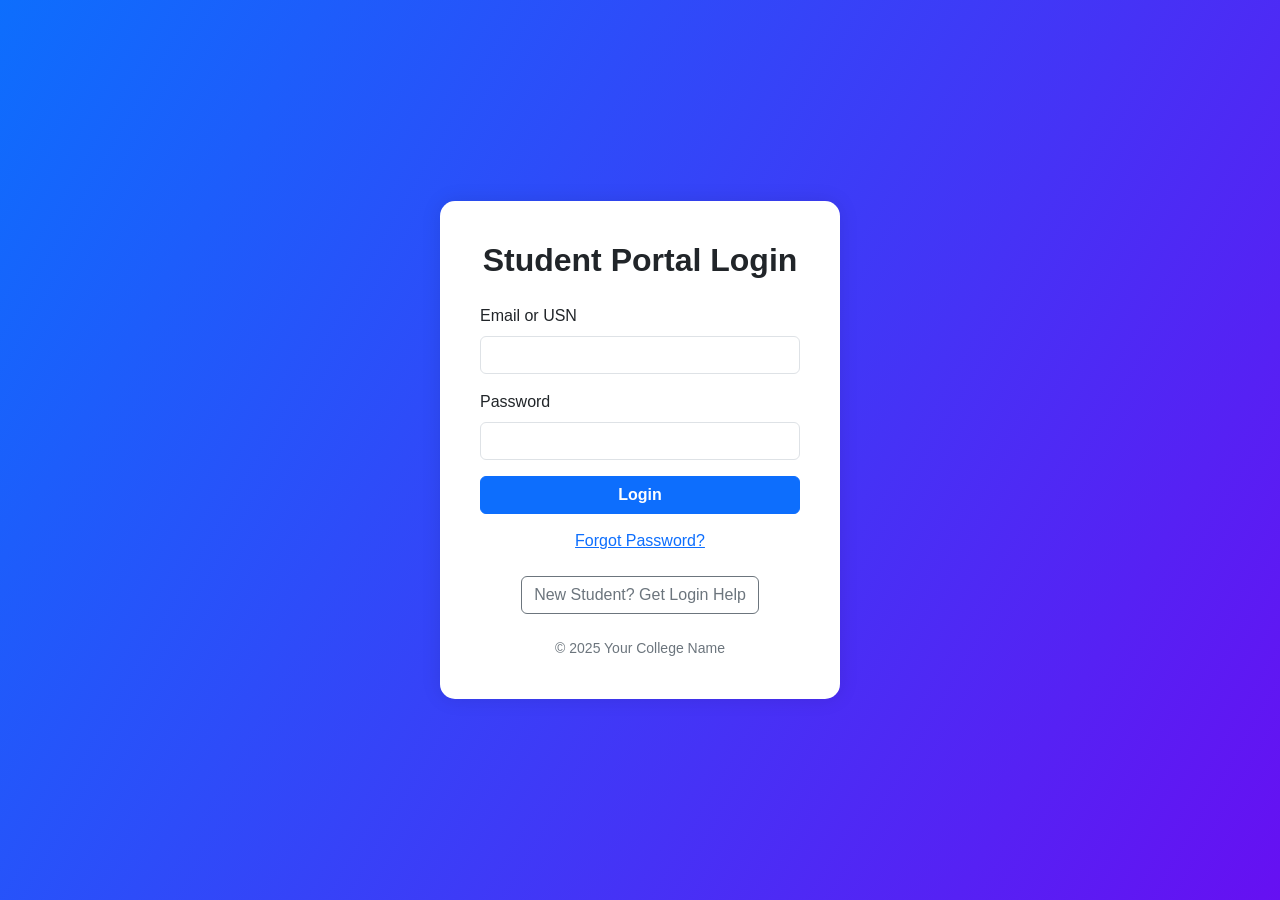
<file: login.html>
<!DOCTYPE html>
<html lang="en">
<head>
  <meta charset="UTF-8" />
  <meta name="viewport" content="width=device-width, initial-scale=1.0"/>
  <title>Student Portal - Login</title>
  <link href="https://cdn.jsdelivr.net/npm/bootstrap@5.3.0/dist/css/bootstrap.min.css" rel="stylesheet"/>

  <style>
    body {
      background: linear-gradient(120deg, #0d6efd, #6610f2);
      height: 100vh;
      display: flex;
      align-items: center;
      justify-content: center;
      font-family: 'Segoe UI', Tahoma, Geneva, Verdana, sans-serif;
      transition: opacity 0.8s ease;
    }

    body.fade-out {
      opacity: 0;
    }

    .login-container {
      background: white;
      padding: 2.5rem;
      border-radius: 15px;
      box-shadow: 0 0 20px rgba(0,0,0,0.1);
      width: 100%;
      max-width: 400px;
    }

    .login-container h2 {
      text-align: center;
      margin-bottom: 1.5rem;
      font-weight: 600;
    }

    .form-control:focus {
      border-color: #0d6efd;
      box-shadow: none;
    }

    .btn-primary {
      width: 100%;
      font-weight: 600;
    }

    .footer-text {
      text-align: center;
      margin-top: 1.5rem;
      font-size: 14px;
      color: #6c757d;
    }
  </style>
</head>
<body>

  <div class="login-container">
    <h2>Student Portal Login</h2>
    <form id="loginForm">
      <div class="mb-3">
        <label for="username" class="form-label">Email or USN</label>
        <input type="text" class="form-control" id="username" required>
      </div>
      <div class="mb-3">
        <label for="password" class="form-label">Password</label>
        <input type="password" class="form-control" id="password" required>
      </div>
      <button type="submit" class="btn btn-primary">Login</button>
    </form>

    <div class="text-center mt-2">
      <button type="button" class="btn btn-link" data-bs-toggle="modal" data-bs-target="#forgotPasswordModal">
        Forgot Password?
      </button>
    </div>

    <div class="text-center mt-3">
      <button class="btn btn-outline-secondary" data-bs-toggle="modal" data-bs-target="#newStudentModal">
        New Student? Get Login Help
      </button>
    </div>

    <div class="footer-text">
      © 2025 Your College Name
    </div>
  </div>

  <!-- New Student Help Modal -->
  <div class="modal fade" id="newStudentModal" tabindex="-1" aria-labelledby="newStudentModalLabel" aria-hidden="true">
    <div class="modal-dialog">
      <div class="modal-content">
        <div class="modal-header">
          <h5 class="modal-title" id="newStudentModalLabel">How to Get Your Login Credentials</h5>
          <button type="button" class="btn-close" data-bs-dismiss="modal" aria-label="Close"></button>
        </div>
        <div class="modal-body">
          <ul>
            <li>Your USN is your username (e.g., <strong>1RV23CS001</strong>).</li>
            <li>Your default password is your date of birth in DDMMYYYY format.</li>
            <li>Accounts are created by the administration before the semester begins.</li>
            <li>If you're logging in for the first time or forgot your credentials, contact student affairs.</li>
            <li>Email support: <a href="mailto:support@college.edu">support@college.edu</a></li>
          </ul>
        </div>
        <div class="modal-footer">
          <button type="button" class="btn btn-primary" data-bs-dismiss="modal">Got it!</button>
        </div>
      </div>
    </div>
  </div>

  <!-- Forgot Password Modal -->
  <div class="modal fade" id="forgotPasswordModal" tabindex="-1" aria-labelledby="forgotPasswordModalLabel" aria-hidden="true">
    <div class="modal-dialog">
      <div class="modal-content">
        <form id="forgotPasswordForm">
          <div class="modal-header">
            <h5 class="modal-title" id="forgotPasswordModalLabel">Forgot Password</h5>
            <button type="button" class="btn-close" data-bs-dismiss="modal" aria-label="Close"></button>
          </div>
          <div class="modal-body">
            <label for="forgotEmail" class="form-label">Enter your registered email:</label>
            <input type="email" class="form-control" id="forgotEmail" required />
          </div>
          <div class="modal-footer">
            <button type="submit" class="btn btn-primary">Send Reset Link</button>
          </div>
        </form>
      </div>
    </div>
  </div>

  <!-- Bootstrap JS -->
  <script src="https://cdn.jsdelivr.net/npm/bootstrap@5.3.0/dist/js/bootstrap.bundle.min.js"></script>

  <!-- Login Script -->
  <script>
    const validUsers = [
      { username: "ADMIN", password: "12345" },
      { username: "1RV23CS001", password: "28092005" }
    ];

    document.getElementById("loginForm").addEventListener("submit", function (e) {
      e.preventDefault();

      const username = document.getElementById("username").value.trim();
      const password = document.getElementById("password").value;
      const loginButton = this.querySelector("button[type='submit']");

      const userFound = validUsers.find(
        user => user.username === username && user.password === password
      );

      if (userFound) {
        // Show spinner and disable button
        loginButton.innerHTML = `<span class="spinner-border spinner-border-sm" role="status" aria-hidden="true"></span> Logging in...`;
        loginButton.disabled = true;

        // Fade out and redirect
        setTimeout(() => {
          document.body.classList.add("fade-out");
          setTimeout(() => {
            window.location.href = "index.html";
          }, 800);
        }, 1000); // 1 second loading spinner delay
      } else {
        alert("Invalid username or password.");
      }
    });

    // Forgot Password Handler
    document.getElementById("forgotPasswordForm").addEventListener("submit", function(e) {
      e.preventDefault();
      const email = document.getElementById("forgotEmail").value.trim();
      const knownEmails = ["student1@college.edu", "student2@college.edu","srujan@gmail.com"];

      if (knownEmails.includes(email)) {
        alert(`Reset link sent to ${email} (simulated).`);
      } else {
        alert("Email not found. Please contact support.");
      }

      const modalEl = document.getElementById("forgotPasswordModal");
      const modal = bootstrap.Modal.getInstance(modalEl);
      modal.hide();

      document.getElementById("forgotEmail").value = "";
    });
  </script>

</body>
</html>
</file>
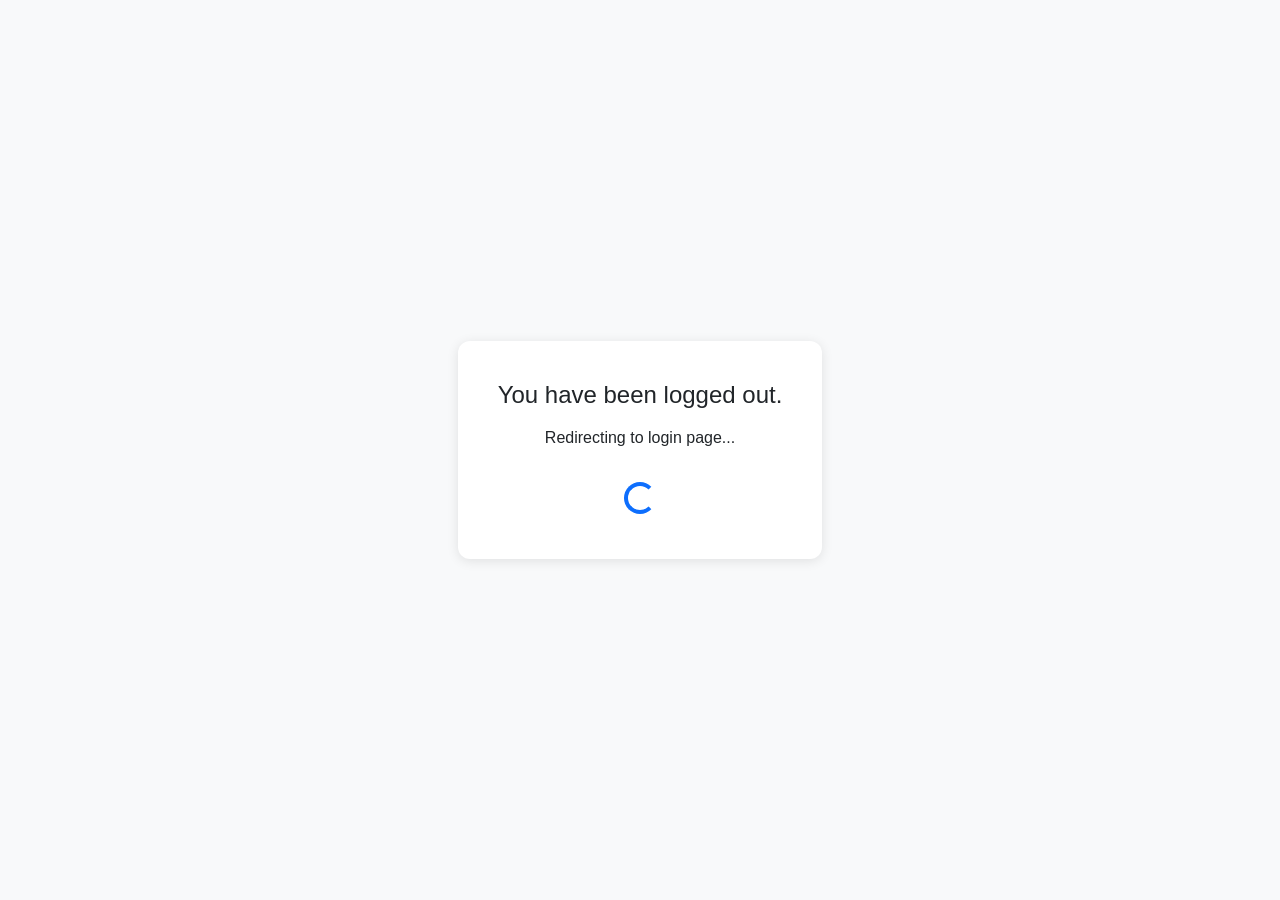
<file: logout.html>
<!DOCTYPE html>
<html lang="en">
<head>
  <meta charset="UTF-8" />
  <meta http-equiv="refresh" content="3;url=login.html" />
  <meta name="viewport" content="width=device-width, initial-scale=1.0" />
  <title>Logging Out...</title>
  <link href="https://cdn.jsdelivr.net/npm/bootstrap@5.3.0/dist/css/bootstrap.min.css" rel="stylesheet" />
  <style>
    body {
      background-color: #f8f9fa;
      display: flex;
      align-items: center;
      justify-content: center;
      height: 100vh;
      text-align: center;
      font-family: 'Segoe UI', sans-serif;
    }
    .message-box {
      max-width: 400px;
      padding: 40px;
      background: #fff;
      border-radius: 12px;
      box-shadow: 0 2px 12px rgba(0,0,0,0.1);
    }
  </style>
</head>
<body>
  <div class="message-box">
    <h4 class="mb-3">You have been logged out.</h4>
    <p>Redirecting to login page...</p>
    <div class="spinner-border text-primary mt-3" role="status">
      <span class="visually-hidden">Loading...</span>
    </div>
  </div>
</body>
</html>
</file>
